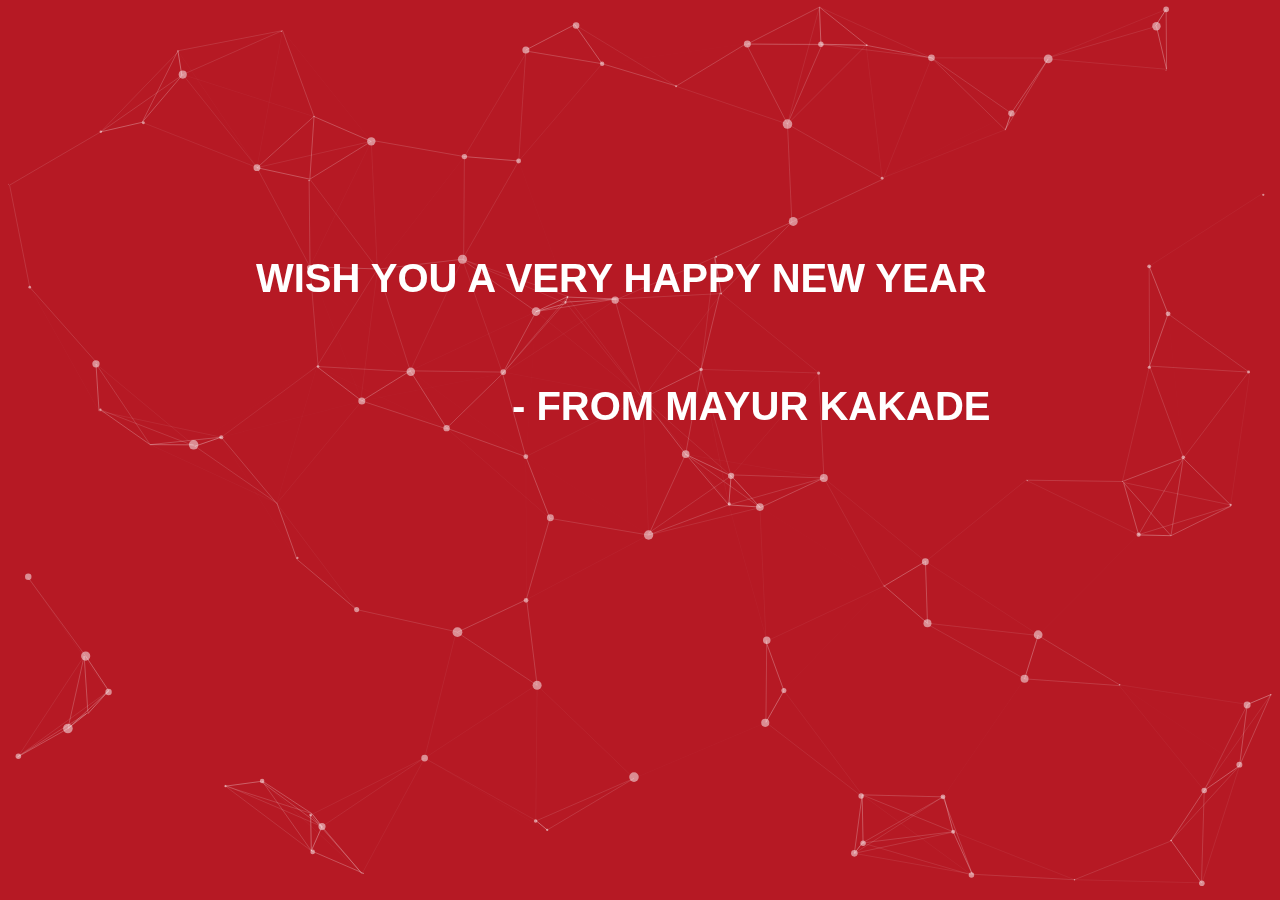
<file: particles/particles/demo/index.html>
<!DOCTYPE html>
<html lang="en">
<head>
  <meta charset="utf-8">
  <title>particles.js</title>
  <meta name="description" content="particles.js is a lightweight JavaScript library for creating particles.">
  <meta name="author" content="Vincent Garreau" />
  <meta name="viewport" content="width=device-width, initial-scale=1.0, minimum-scale=1.0, maximum-scale=1.0, user-scalable=no">
  <link rel="stylesheet" media="screen" href="css/style.css">
</head>
<body>


<h2>WISH YOU A VERY HAPPY NEW YEAR</h2>
<h1>- FROM MAYUR KAKADE</h1>
<!-- count particles -->


<!-- particles.js container -->
<div id="particles-js"></div>

<!-- scripts -->
<script src="../particles.js"></script>
<script src="js/app.js"></script>

<!-- stats.js -->
<script src="js/lib/stats.js"></script>

</body>
</html>
</file>
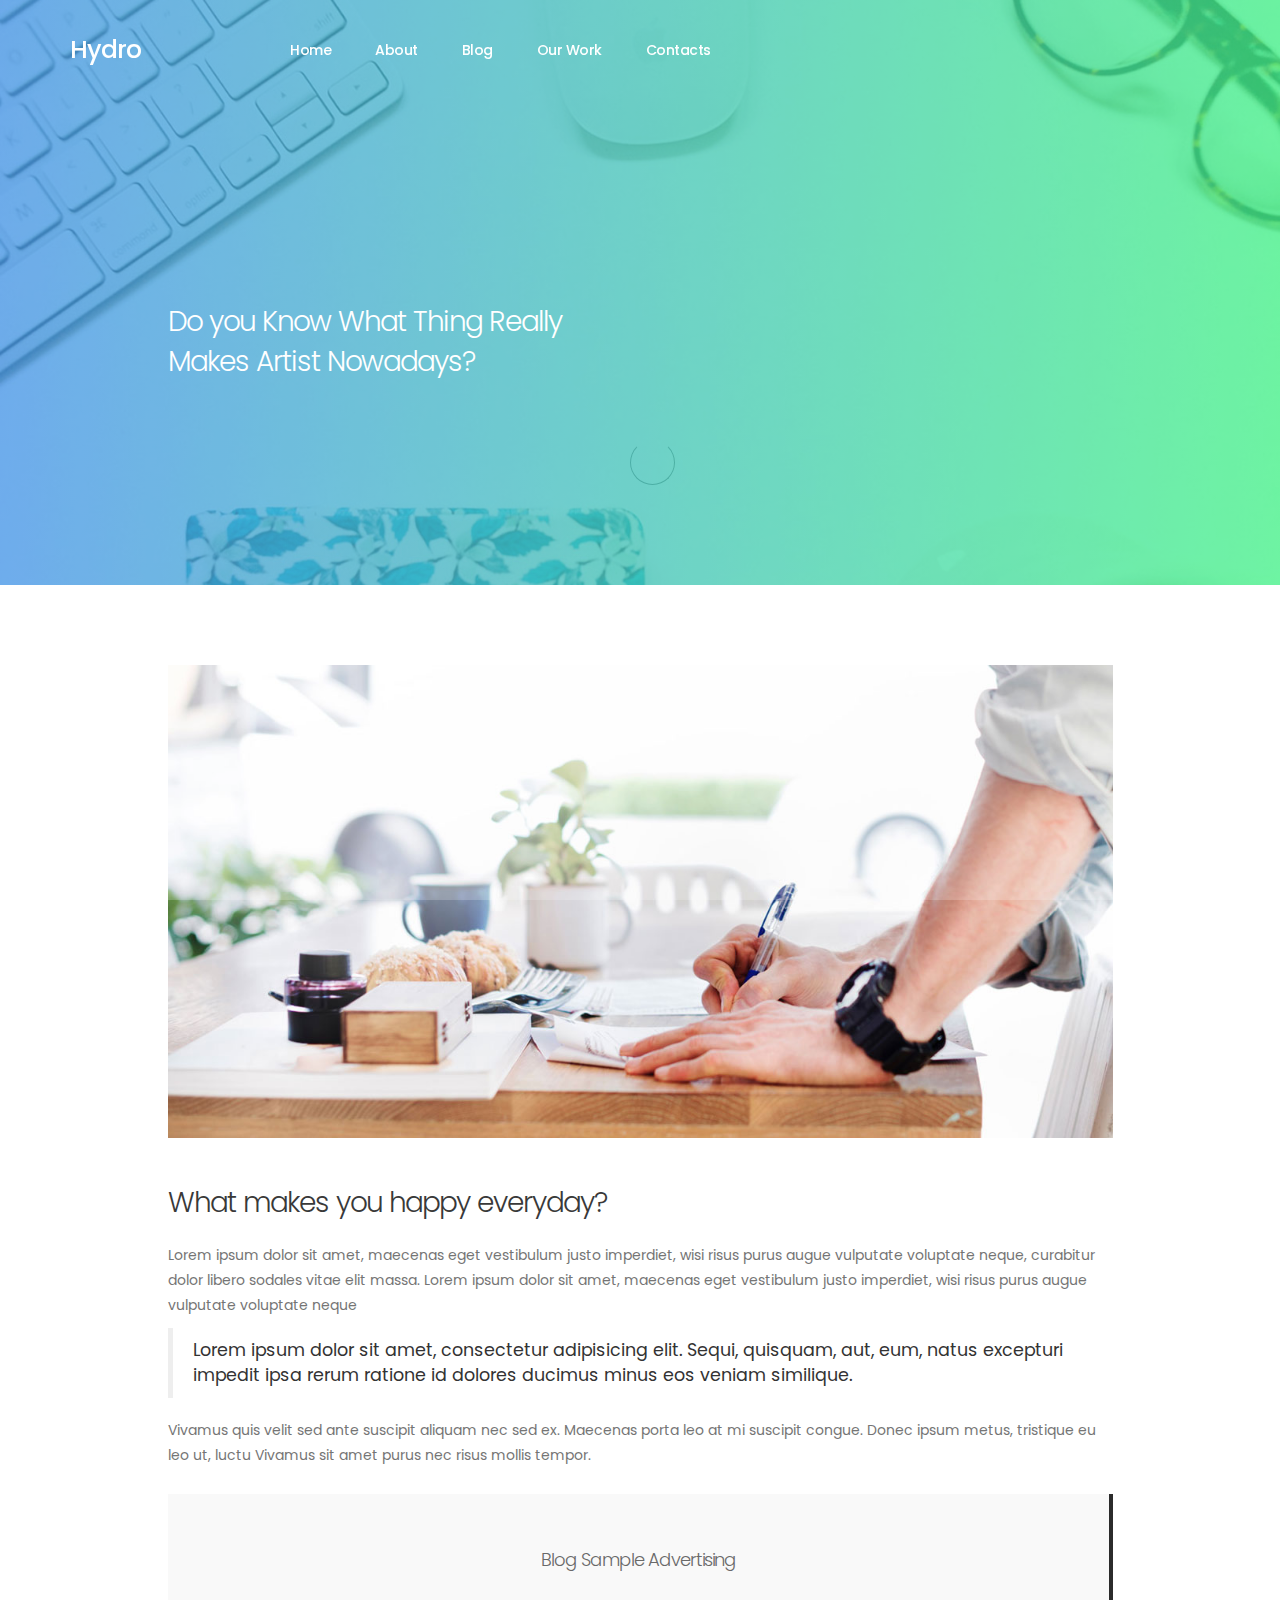
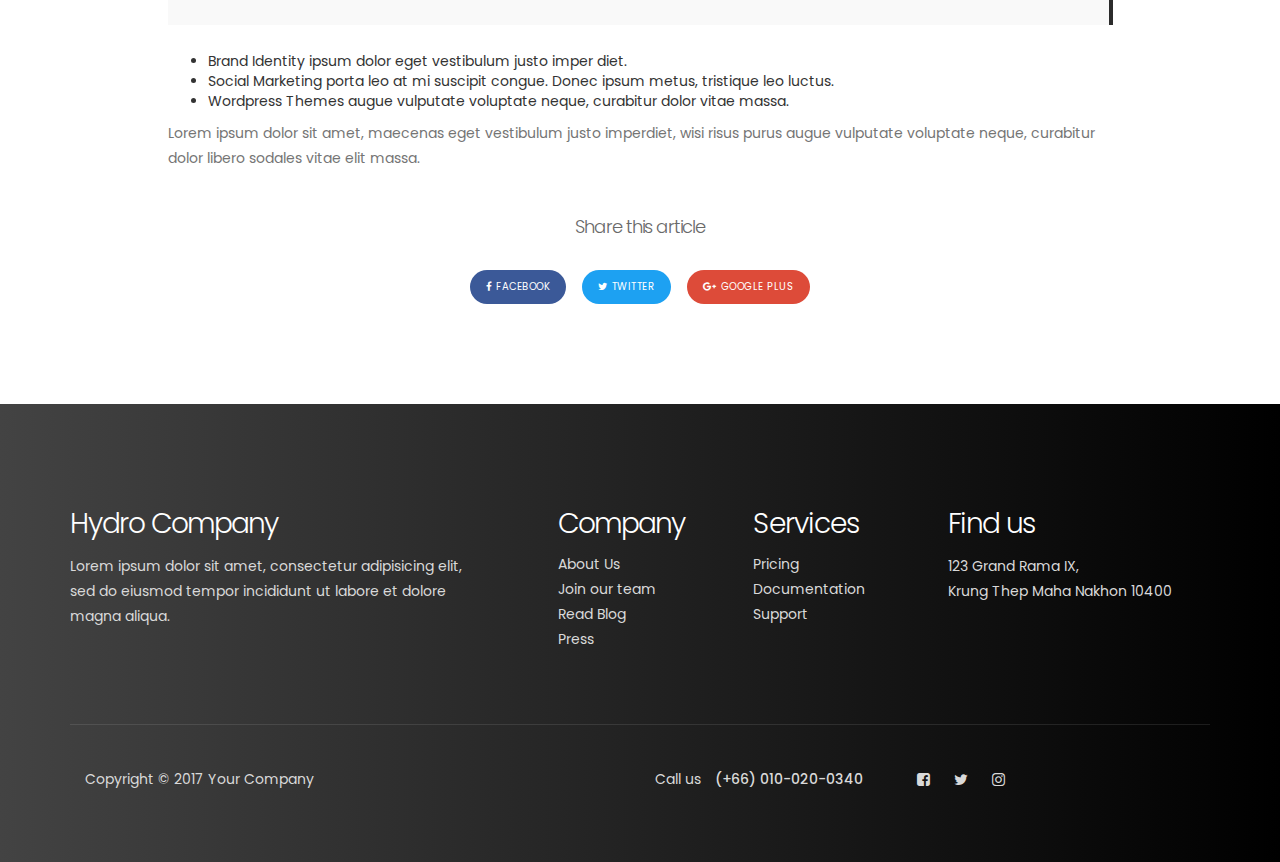
<file: blog-graphics.html>
<!DOCTYPE html>
<html lang="en">
<head>

     <title>Hydro - Blog Page</title>
     <meta charset="UTF-8">
     <meta http-equiv="X-UA-Compatible" content="IE=Edge">
     <meta name="description" content="">
     <meta name="keywords" content="">
     <meta name="author" content="">
     <meta name="viewport" content="width=device-width, initial-scale=1, maximum-scale=1">

     <link rel="stylesheet" href="css/bootstrap.min.css">
     <link rel="stylesheet" href="css/magnific-popup.css">
     <link rel="stylesheet" href="css/font-awesome.min.css">

     <!-- MAIN CSS -->
     <link rel="stylesheet" href="css/templatemo-style.css">
</head>
<body>

     <!-- PRE LOADER -->
     <section class="preloader">
          <div class="spinner">
               <span class="spinner-rotate"></span>
          </div>
     </section>


     <!-- MENU -->
     <section class="navbar custom-navbar navbar-fixed-top" role="navigation">
          <div class="container">

               <div class="navbar-header">
                    <button class="navbar-toggle" data-toggle="collapse" data-target=".navbar-collapse">
                         <span class="icon icon-bar"></span>
                         <span class="icon icon-bar"></span>
                         <span class="icon icon-bar"></span>
                    </button>

                    <!-- lOGO TEXT HERE -->
                    <a href="index.html" class="navbar-brand">Hydro</a>
               </div>

               <!-- MENU LINKS -->
               <div class="collapse navbar-collapse">
                    <ul class="nav navbar-nav navbar-nav-first">
                         <li><a href="index.html#home" class="smoothScroll">Home</a></li>
                         <li><a href="index.html#about" class="smoothScroll">About</a></li>
                         <li><a href="index.html#blog" class="smoothScroll">Blog</a></li>
                         <li><a href="index.html#work" class="smoothScroll">Our Work</a></li>
                         <li><a href="index.html#contact" class="smoothScroll">Contacts</a></li>
                    </ul>


               </div>

          </div>
     </section>


     <!-- BLOG HEADER -->
     <section id="blog-header" data-stellar-background-ratio="0.5">
          <div class="overlay"></div>
          <div class="container">
               <div class="row">

                    <div class="col-md-offset-1 col-md-5 col-sm-12">
                         <h2>Do you Know What Thing Really Makes Artist Nowadays?</h2>
                    </div>

               </div>
          </div>
     </section>


     <!-- BLOG DETAIL -->
     <section id="blog-detail" data-stellar-background-ratio="0.5">
          <div class="container">
               <div class="row">

                    <div class="col-md-offset-1 col-md-10 col-sm-12">
                         <!-- BLOG THUMB -->
                         <div class="blog-detail-thumb">
                              <div class="blog-image">
                                   <img src="images/blog-detail-image.jpg" class="img-responsive" alt="Blog Image">
                              </div>
                              <h2>What makes you happy everyday?</h2>
                              <p>Lorem ipsum dolor sit amet, maecenas eget vestibulum justo imperdiet, wisi risus purus augue vulputate voluptate neque, curabitur dolor libero sodales vitae elit massa. Lorem ipsum dolor sit amet, maecenas eget vestibulum justo imperdiet, wisi risus purus augue vulputate voluptate neque</p>

                              <blockquote>Lorem ipsum dolor sit amet, consectetur adipisicing elit. Sequi, quisquam, aut, eum, natus excepturi impedit ipsa rerum ratione id dolores ducimus minus eos veniam similique.</blockquote>

                              <p>Vivamus quis velit sed ante suscipit aliquam nec sed ex. Maecenas porta leo at mi suscipit congue. Donec ipsum metus, tristique eu leo ut, luctu Vivamus sit amet purus nec risus mollis tempor.</p>

                              <div class="blog-ads">
                                   <h4>Blog Sample Advertising</h4>
                              </div>

                              <ul>
                                   <li>Brand Identity ipsum dolor eget vestibulum justo imper diet.</li>
                                   <li>Social Marketing porta leo at mi suscipit congue. Donec ipsum metus, tristique leo luctus.</li>
                                   <li>Wordpress Themes augue vulputate voluptate neque, curabitur dolor vitae massa.</li>
                              </ul>
                              <p>Lorem ipsum dolor sit amet, maecenas eget vestibulum justo imperdiet, wisi risus purus augue vulputate voluptate neque, curabitur dolor libero sodales vitae elit massa.</p>
                              <div class="blog-social-share">
                                   <h4>Share this article</h4>
                                   <a href="https://www.facebook.com/templatemo" class="btn btn-primary"><i class="fa fa-facebook"></i>facebook</a>
                                   <a href="#" class="btn btn-success"><i class="fa fa-twitter"></i>twitter</a>
                                   <a href="#" class="btn btn-danger"><i class="fa fa-google-plus"></i>google plus</a>
                              </div>
                         </div>
                    </div>

               </div>
          </div>
     </section>


     <!-- FOOTER -->
     <footer data-stellar-background-ratio="0.5">
          <div class="container">
               <div class="row">

                    <div class="col-md-5 col-sm-12">
                         <div class="footer-thumb footer-info">
                              <h2>Hydro Company</h2>
                              <p>Lorem ipsum dolor sit amet, consectetur adipisicing elit, sed do eiusmod tempor incididunt ut labore et dolore magna aliqua.</p>
                         </div>
                    </div>

                    <div class="col-md-2 col-sm-4">
                         <div class="footer-thumb">
                              <h2>Company</h2>
                              <ul class="footer-link">
                                   <li><a href="#">About Us</a></li>
                                   <li><a href="#">Join our team</a></li>
                                   <li><a href="#">Read Blog</a></li>
                                   <li><a href="#">Press</a></li>
                              </ul>
                         </div>
                    </div>

                    <div class="col-md-2 col-sm-4">
                         <div class="footer-thumb">
                              <h2>Services</h2>
                              <ul class="footer-link">
                                   <li><a href="#">Pricing</a></li>
                                   <li><a href="#">Documentation</a></li>
                                   <li><a href="#">Support</a></li>
                              </ul>
                         </div>
                    </div>

                    <div class="col-md-3 col-sm-4">
                         <div class="footer-thumb">
                              <h2>Find us</h2>
                              <p>123 Grand Rama IX, <br> Krung Thep Maha Nakhon 10400</p>
                         </div>
                    </div>

                    <div class="col-md-12 col-sm-12">
                         <div class="footer-bottom">
                              <div class="col-md-6 col-sm-5">
                                   <div class="copyright-text">
                                        <p>Copyright &copy; 2017 Your Company</p>
                                   </div>
                              </div>
                              <div class="col-md-6 col-sm-7">
                                   <div class="phone-contact">
                                        <p>Call us <span>(+66) 010-020-0340</span></p>
                                   </div>
                                   <ul class="social-icon">
                                        <li><a href="#" class="fa fa-facebook-square" attr="facebook icon"></a></li>
                                        <li><a href="#" class="fa fa-twitter"></a></li>
                                        <li><a href="#" class="fa fa-instagram"></a></li>
                                   </ul>
                              </div>
                         </div>
                    </div>

               </div>
          </div>
     </footer>

     <!-- MODAL -->
     <section class="modal fade" id="modal-form" tabindex="-1" role="dialog" aria-labelledby="myModalLabel" aria-hidden="true">
          <div class="modal-dialog modal-lg">
               <div class="modal-content modal-popup">

                    <div class="modal-header">
                         <button type="button" class="close" data-dismiss="modal" aria-label="Close">
                              <span aria-hidden="true">&times;</span>
                         </button>
                    </div>

                    <div class="modal-body">
                         <div class="container-fluid">
                              <div class="row">

                                   <div class="col-md-12 col-sm-12">
                                        <div class="modal-title">
                                             <h2>Hydro Co</h2>
                                        </div>

                                        <!-- NAV TABS -->
                                        <ul class="nav nav-tabs" role="tablist">
                                             <li class="active"><a href="#sign_up" aria-controls="sign_up" role="tab" data-toggle="tab">Create an account</a></li>
                                             <li><a href="#sign_in" aria-controls="sign_in" role="tab" data-toggle="tab">Sign In</a></li>
                                        </ul>

                                        <!-- TAB PANES -->
                                        <div class="tab-content">
                                             <div role="tabpanel" class="tab-pane fade in active" id="sign_up">
                                                  <form action="#" method="post">
                                                       <input type="text" class="form-control" name="name" placeholder="Name" required>
                                                       <input type="telephone" class="form-control" name="telephone" placeholder="Telephone" required>
                                                       <input type="email" class="form-control" name="email" placeholder="Email" required>
                                                       <input type="password" class="form-control" name="password" placeholder="Password" required>
                                                       <input type="submit" class="form-control" name="submit" value="Submit Button">
                                                  </form>
                                             </div>

                                             <div role="tabpanel" class="tab-pane fade in" id="sign_in">
                                                  <form action="#" method="post">
                                                       <input type="email" class="form-control" name="email" placeholder="Email" required>
                                                       <input type="password" class="form-control" name="password" placeholder="Password" required>
                                                       <input type="submit" class="form-control" name="submit" value="Submit Button">
                                                       <a href="https://www.facebook.com/templatemo">Forgot your password?</a>
                                                  </form>
                                             </div>
                                        </div>
                                   </div>

                              </div>
                         </div>
                    </div>

               </div>
          </div>
     </section>

     <!-- SCRIPTS -->
     <script src="js/jquery.js"></script>
     <script src="js/bootstrap.min.js"></script>
     <script src="js/jquery.stellar.min.js"></script>
     <script src="js/jquery.magnific-popup.min.js"></script>
     <script src="js/smoothscroll.js"></script>
     <script src="js/custom.js"></script>

</body>
</html>
</file>
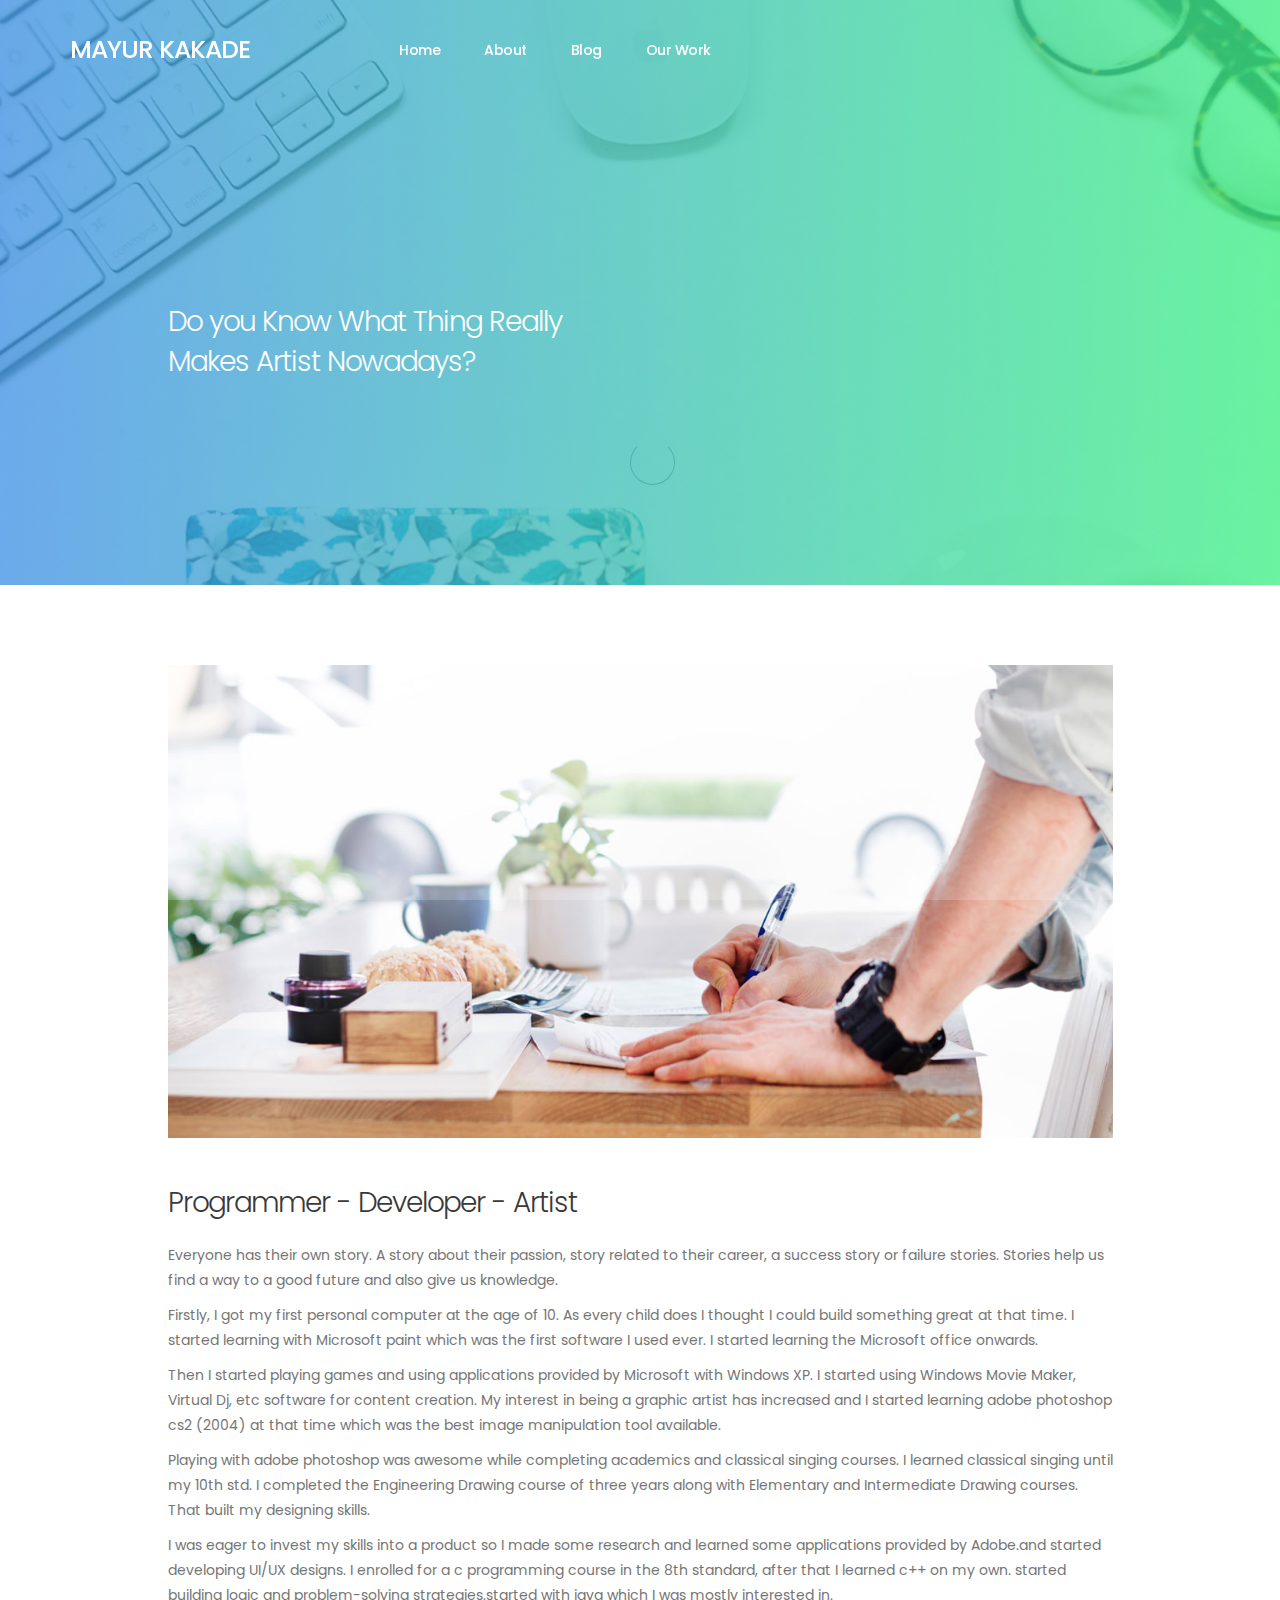
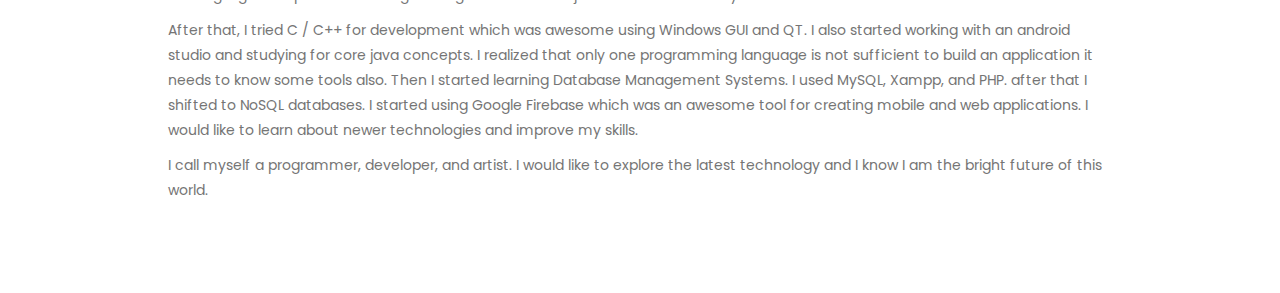
<file: blog-myself.html>
<!DOCTYPE html>
<html lang="en">
<head>

     <title>My Little Story</title>
     <meta charset="UTF-8">
     <meta http-equiv="X-UA-Compatible" content="IE=Edge">
     <meta name="description" content="">
     <meta name="keywords" content="">
     <meta name="author" content="">
     <meta name="viewport" content="width=device-width, initial-scale=1, maximum-scale=1">

     <link rel="stylesheet" href="css/bootstrap.min.css">
     <link rel="stylesheet" href="css/magnific-popup.css">
     <link rel="stylesheet" href="css/font-awesome.min.css">

     <!-- MAIN CSS -->
     <link rel="stylesheet" href="css/templatemo-style.css">
</head>
<body>

     <!-- PRE LOADER -->
     <section class="preloader">
          <div class="spinner">
               <span class="spinner-rotate"></span>
          </div>
     </section>


     <!-- MENU -->
     <section class="navbar custom-navbar navbar-fixed-top" role="navigation">
          <div class="container">

               <div class="navbar-header">
                    <button class="navbar-toggle" data-toggle="collapse" data-target=".navbar-collapse">
                         <span class="icon icon-bar"></span>
                         <span class="icon icon-bar"></span>
                         <span class="icon icon-bar"></span>
                    </button>

                    <!-- lOGO TEXT HERE -->
                    <a href="index.html" class="navbar-brand">MAYUR KAKADE</a>
               </div>

               <!-- MENU LINKS -->
               <div class="collapse navbar-collapse">
                    <ul class="nav navbar-nav navbar-nav-first">
                         <li><a href="index.html#home" class="smoothScroll">Home</a></li>
                         <li><a href="index.html#about" class="smoothScroll">About</a></li>
                         <li><a href="index.html#blog" class="smoothScroll">Blog</a></li>
                         <li><a href="index.html#work" class="smoothScroll">Our Work</a></li>
                         
                    </ul>
               </div>

          </div>
     </section>


     <!-- BLOG HEADER -->
     <section id="blog-header" data-stellar-background-ratio="0.5">
          <div class="overlay"></div>
          <div class="container">
               <div class="row">

                    <div class="col-md-offset-1 col-md-5 col-sm-12">
                         <h2>Do you Know What Thing Really Makes Artist Nowadays?</h2>
                    </div>

               </div>
          </div>
     </section>


     <!-- BLOG DETAIL -->
     <section id="blog-detail" data-stellar-background-ratio="0.5">
          <div class="container">
               <div class="row">

                    <div class="col-md-offset-1 col-md-10 col-sm-12">
                         <!-- BLOG THUMB -->
                         <div class="blog-detail-thumb">
                              <div class="blog-image">
                                   <img src="images/blog-detail-image.jpg" class="img-responsive" alt="Blog Image">
                              </div>
                              <h2>Programmer - Developer - Artist</h2>
                              <p>Everyone has their own story. A story about their passion, story related to their career, a success story or failure
                                stories. Stories help us find a way to a good future and also give us knowledge.</p>



                              <p>Firstly, I got my first personal computer at the age of 10. As every child does I thought I could build something great at that time. I started learning with Microsoft paint which was the first software I used ever. I started learning the Microsoft office onwards.</p>

                              <p>Then I started playing games and using applications provided by Microsoft with Windows XP. I started using Windows Movie Maker, Virtual Dj, etc software for content creation. My interest in being a graphic artist has increased and I started learning adobe photoshop cs2 (2004) at that time which was the best image manipulation tool available. </p>
                              <p>Playing with adobe photoshop was awesome while completing academics and classical singing courses. I learned classical singing until my 10th std. I completed the Engineering Drawing course of three years along with Elementary and Intermediate Drawing courses. That built my designing skills.</p>
                              <p>I was eager to invest my skills into a product so I made some research and learned some applications provided by Adobe.and started developing UI/UX designs.  I enrolled for a c programming course in the 8th standard,  after that I learned c++ on my own. started building logic and problem-solving strategies.started with java which I was mostly interested in. </p>
                              <p>After that, I tried C / C++ for development which was awesome using Windows GUI and QT. I also started working with an android studio and studying for core java concepts. I realized that only one programming language is not sufficient to build an application it needs to know some tools also. Then I started learning Database Management Systems. I used MySQL, Xampp, and PHP. after that I shifted to NoSQL databases. I started using Google Firebase which was an awesome tool for creating mobile and web applications. I would like to learn about newer technologies and improve my skills.</p>
                              <p>I call myself a programmer, developer, and artist. I would like to explore the latest technology and I know I am the bright future of this world. </p>



                              <!--<div class="blog-ads">
                                   <h4>Blog Sample Advertising</h4>
                              </div>-->

                              <!--<div class="blog-social-share">
                                   <h4>Share this article</h4>
                                   <a href="https://www.facebook.com/templatemo" class="btn btn-primary"><i class="fa fa-facebook"></i>facebook</a>
                                   <a href="#" class="btn btn-success"><i class="fa fa-twitter"></i>twitter</a>
                                   <a href="#" class="btn btn-danger"><i class="fa fa-google-plus"></i>google plus</a>
                              </div>-->
                         </div>
                    </div>

               </div>
          </div>
     </section>


     <!-- FOOTER -->
  


     <!-- MODAL -->
     <section class="modal fade" id="modal-form" tabindex="-1" role="dialog" aria-labelledby="myModalLabel" aria-hidden="true">
          <div class="modal-dialog modal-lg">
               <div class="modal-content modal-popup">

                    <div class="modal-header">
                         <button type="button" class="close" data-dismiss="modal" aria-label="Close">
                              <span aria-hidden="true">&times;</span>
                         </button>
                    </div>

                    <div class="modal-body">
                         <div class="container-fluid">
                              <div class="row">

                                   <div class="col-md-12 col-sm-12">
                                        <div class="modal-title">
                                             <h2>Hydro Co</h2>
                                        </div>

                                        <!-- NAV TABS -->
                                        <ul class="nav nav-tabs" role="tablist">
                                             <li class="active"><a href="#sign_up" aria-controls="sign_up" role="tab" data-toggle="tab">Create an account</a></li>
                                             <li><a href="#sign_in" aria-controls="sign_in" role="tab" data-toggle="tab">Sign In</a></li>
                                        </ul>

                                        <!-- TAB PANES -->
                                        <div class="tab-content">
                                             <div role="tabpanel" class="tab-pane fade in active" id="sign_up">
                                                  <form action="#" method="post">
                                                       <input type="text" class="form-control" name="name" placeholder="Name" required>
                                                       <input type="telephone" class="form-control" name="telephone" placeholder="Telephone" required>
                                                       <input type="email" class="form-control" name="email" placeholder="Email" required>
                                                       <input type="password" class="form-control" name="password" placeholder="Password" required>
                                                       <input type="submit" class="form-control" name="submit" value="Submit Button">
                                                  </form>
                                             </div>

                                             <div role="tabpanel" class="tab-pane fade in" id="sign_in">
                                                  <form action="#" method="post">
                                                       <input type="email" class="form-control" name="email" placeholder="Email" required>
                                                       <input type="password" class="form-control" name="password" placeholder="Password" required>
                                                       <input type="submit" class="form-control" name="submit" value="Submit Button">
                                                       <a href="https://www.facebook.com/templatemo">Forgot your password?</a>
                                                  </form>
                                             </div>
                                        </div>
                                   </div>

                              </div>
                         </div>
                    </div>

               </div>
          </div>
     </section>
     <!-- SCRIPTS -->
     <script src="js/jquery.js"></script>
     <script src="js/bootstrap.min.js"></script>
     <script src="js/jquery.stellar.min.js"></script>
     <script src="js/jquery.magnific-popup.min.js"></script>
     <script src="js/smoothscroll.js"></script>
     <script src="js/custom.js"></script>

</body>
</html>
</file>
<file: css/templatemo-style.css>
@import url('https://fonts.googleapis.com/css?family=Poppins:400,500,600');

  body {
    background: #ffffff;
    font-family: 'Poppins', sans-serif;
    overflow-x: hidden;
  }


  /*---------------------------------------
     TYPOGRAPHY              
  -----------------------------------------*/

  h1,h2,h3,h4,h5,h6 {
    font-weight: 300;
    line-height: inherit;
    letter-spacing: -1px;
  }

  h1 {
    color: #292929;
    font-size: 3em;
    margin-bottom: 30px;
  }

  h2 {
    color: #393939;
    font-size: 2em;
  }

  h3 {
    color: #505050;
    font-size: 1.5em;
    font-weight: 500;
    margin-bottom: 0;
  }

  h4 {
    color: #696969;
    font-size: 18px;
    line-height: normal;
  }

  p {
    color: #757575;
    font-size: 14px;
    font-weight: normal;
    line-height: 25px;
  }

  strong {
    font-weight: 500;
  }


  /*---------------------------------------
     GENERAL               
  -----------------------------------------*/

  * {
    -webkit-box-sizing: border-box;
    -moz-box-sizing: border-box;
    box-sizing: border-box;
  }

  *:before,
  *:after {
    -webkit-box-sizing: border-box;
    -moz-box-sizing: border-box;
    box-sizing: border-box;
  }

  a {
    color: #252525;
    font-weight: normal;
    -webkit-transition: 0.5s;
    transition: 0.5s;
    text-decoration: none !important;
  }

  a:hover, a:active, a:focus {
    color: #ce3232;
    outline: none;
  }

  .section-title {
    margin-bottom: 60px;
  }

  .section-title h2 {
    margin-top: 0;
    margin-bottom: 10px;
    line-height: 0;
  }

  .section-title .line-bar {
    color: #d9d9d9;
    display: block;
    font-size: 5em;
    line-height: 0;
  }

  .section-btn {
    background: #ce3232;
    border: 0;
    border-radius: 100px;
    color: #ffffff;
    cursor: pointer;
    font-size: inherit;
    font-weight: normal;
    padding: 15px 30px;
    -webkit-transition: 0.5s;
    transition: 0.5s;
  }

  .section-btn:hover,
  .section-btn:focus {
    background: #00F260;  /* fallback for old browsers */
    background: -webkit-linear-gradient(to right, #0575E6, #00F260);  /* Chrome 10-25, Safari 5.1-6 */
    background: linear-gradient(to right, #0575E6, #00F260); /* W3C, IE 10+/ Edge, Firefox 16+, Chrome 26+, Opera 12+, Safari 7+ */
    border-color: transparent;
    color: #393939;
  }

  .overlay {
    background: #00F260;  /* fallback for old browsers */
    background: -webkit-linear-gradient(to right, #0575E6, #00F260);  /* Chrome 10-25, Safari 5.1-6 */
    background: linear-gradient(to right, #0575E6, #00F260); /* W3C, IE 10+/ Edge, Firefox 16+, Chrome 26+, Opera 12+, Safari 7+ */
    opacity: 0.7;
    position: absolute;
    width: 100%;
    height: 100%;
    top: 0;
    right: 0;
    left: 0;
  }

  section {
    padding-top: 80px;
    padding-bottom: 80px;
    text-align: center;
  }


  /*---------------------------------------
       PRE LOADER              
  -----------------------------------------*/

  .preloader {
    position: fixed;
    top: 0;
    left: 0;
    width: 100%;
    height: 100%;
    z-index: 99999;
    display: flex;
    flex-flow: row nowrap;
    justify-content: center;
    align-items: center;
    background: none repeat scroll 0 0 #ffffff;
  }

  .spinner {
    border: 1px solid transparent;
    border-radius: 3px;
    position: relative;
  }

  .spinner:before {
    content: '';
    box-sizing: border-box;
    position: absolute;
    top: 50%;
    left: 50%;
    width: 45px;
    height: 45px;
    margin-top: -10px;
    margin-left: -10px;
    border-radius: 50%;
    border: 1px solid #575757;
    border-top-color: #ffffff;
    animation: spinner .9s linear infinite;
  }

  @-webkit-@keyframes spinner {
    to {transform: rotate(360deg);}
  }

  @keyframes spinner {
    to {transform: rotate(360deg);}
  }


  /*---------------------------------------
      MENU              
  -----------------------------------------*/

  .custom-navbar {
    border: none;
    margin-bottom: 0;
    padding: 25px 0;
  }

  .custom-navbar .navbar-brand {
    color: #ffffff;
    font-size: 25px;
    font-weight: 500;
    letter-spacing: -1px;
  }

  .top-nav-collapse {
    background: #ffffff;
  }

  .custom-navbar .navbar-nav.navbar-nav-first {
    margin-left: 8em;
  }

  .custom-navbar .navbar-nav.navbar-right li a {
    padding-right: 12px;
    padding-left: 12px;
  }

  .custom-navbar .section-btn {
    padding: 15px;
    margin-left: 2em;
  }

  .custom-navbar .section-btn:hover {
    background: #000000;  /* fallback for old browsers */
    background: -webkit-linear-gradient(to right, #434343, #000000);  /* Chrome 10-25, Safari 5.1-6 */
    background: linear-gradient(to right, #434343, #000000); /* W3C, IE 10+/ Edge, Firefox 16+, Chrome 26+, Opera 12+, Safari 7+ */
  }

  .custom-navbar .section-btn a {
    padding: 0;
  }

  .custom-navbar .nav .section-btn a:hover {
    color: #ffffff;
  }

  .custom-navbar .nav li a {
    font-size: 14px;
    font-weight: 500;
    color: #ffffff;
    letter-spacing: -0.5px;
    padding-right: 22px;
    padding-left: 22px;
  }

  .custom-navbar .nav li a:hover {
    background: transparent;
    color: #ce3232;
  }

  .custom-navbar .navbar-nav > li > a:hover,
  .custom-navbar .navbar-nav > li > a:focus {
    background-color: transparent;
  }

  .custom-navbar .nav li.active > a {
    background-color: transparent;
    color: #ce3232;
  }

  .custom-navbar .navbar-toggle {
    border: none;
    padding-top: 10px;
  }

  .custom-navbar .navbar-toggle {
    background-color: transparent;
  }

  .custom-navbar .navbar-toggle .icon-bar {
    background: #252525;
    border-color: transparent;
  }

  @media(min-width:768px) {
    .custom-navbar {
      border-bottom: 0;
      background: 0 0; 
    }

    .custom-navbar.top-nav-collapse {
      background: #ffffff;
      -webkit-box-shadow: 0 1px 30px rgba(0, 0, 0, 0.1);
      -moz-box-shadow: 0 1px 30px rgba(0, 0, 0, 0.1);
      box-shadow: 0 1px 30px rgba(0, 0, 0, 0.1);
      padding: 12px 0;
    }

    .top-nav-collapse .navbar-brand {
      color: #252525;
    }

    .top-nav-collapse .nav li a {
      color: #575757;
    }

    .top-nav-collapse .nav .section-btn a {
      color: #ffffff;
    }
  }



  /*---------------------------------------
      HOME              
  -----------------------------------------*/

  #home {
    background: url('../images/home-bg.jpg') no-repeat center center;
    background-size: cover;
    vertical-align: middle;
    display: -webkit-box;
    display: -webkit-flex;
    display: -ms-flexbox;
    display: flex;
    -webkit-box-align: center;
    -webkit-align-items: center;
    -ms-flex-align: center;
    align-items: center;
    min-height: 100vh;
    position: relative;
    overflow: hidden;
    padding-top: 10em;
    text-align: left;
  }

  #home h1 {
    color: #ffffff;
  }

  .home-info .section-btn {
    background: transparent;
    border: 2px solid #f9f9f9;
    color: #f9f9f9;
  }

  .home-info .section-btn:hover,
  .home-info .section-btn:focus {
    background: #ce3232;
    border-color: transparent;
    color: #ffffff;
  }

  .home-info span {
    display: inline-block;
    vertical-align: middle;
    color: #f9f9f9;
    font-weight: 500;
    margin-left: 20px; 
  }

  .home-info span small {
    display: block;
  }



  /*---------------------------------------
      ABOUT              
  -----------------------------------------*/

  #about {
    text-align: left;
    padding-bottom: 0;
  }

  #about .about-info:first-child {
    margin-right: 40px;
  }

  .about-info .section-title {
    margin: 40px 0 40px 0;
  }

  .about-info {
    margin-top: 60px;
  }

  .skill-thumb strong {
    display: inline-block;
    margin-bottom: 10px;
  }

  .skill-thumb .progress {
    background: #ffffff;
    border-radius: 5px;
    box-shadow: none;
    height: 3px;
    margin-bottom: 25px;
  }

  .skill-thumb .progress-bar {
    background: #1f1f1f;
    box-shadow: none;
  }



  /*---------------------------------------
      WORK             
  -----------------------------------------*/

  .work-info img {
    width: 100%;
    border-radius: 100%;
  }

  #work .work-thumb {
    overflow: hidden;
    position: relative;
    cursor: pointer;
    border-radius: 3px;
  }

  .work-thumb .work-info {
    position: absolute;
    top: 0px;
    left: 0px;
    right: 0px;
    bottom: 0px;
    display: flex;
    align-items: center;
    justify-content: center;
    flex-direction: column;
    text-align: center;
  }

  .work-thumb .work-info:after {
    position: absolute;
    top: 0px;
    left: 0px;
    right: 0px;
    bottom: 0px;
    content: "";
    background: #ce3232;
    opacity: 0;
    transition: 0.5s;
  }

  .work-thumb .work-info:hover::after {
    opacity: 0.9;
  }

  .work-thumb .work-info h3,
  .work-thumb .work-info small {
    transform: translateY(100%);
    opacity: 0;
    display: block;
    transition: 0.5s 0.2s;
    color: #ffffff;
    z-index: 2;
    position: relative;
  }

  .work-thumb .work-info small {
    color: #d9d9d9;
    text-transform: uppercase;
    font-size: 12px;
    font-weight: 500;
    letter-spacing: 1px;
    margin-top: 3px;
  }

  .work-thumb:hover .work-info h3,
  .work-thumb:hover .work-info small {
    transform: translateY(0px);
    opacity: 1;
  }



  /*---------------------------------------
      BLOG             
  -----------------------------------------*/

  #blog {
    background: #f0f0f0;
  }

  #blog-header,
  #blog-detail {
    text-align: left;
  }

  #blog-header {
    background: url('../images/blog-header-bg.jpg') no-repeat center center;
    background-size: cover;
    display: -webkit-box;
    display: -webkit-flex;
    display: -ms-flexbox;
    display: flex;
    -webkit-box-align: center;
    -webkit-align-items: center;
    -ms-flex-align: center;
    align-items: center;
    height: 65vh;
    color: #ffffff;
    position: relative;
    padding-top: 12em;
  }

  #blog-header h2 {
    color: #ffffff;
  }

  .blog-thumb {
    background: #ffffff;
    -webkit-box-shadow: 0 1px 30px rgba(0, 0, 0, 0.1);
    -moz-box-shadow: 0 1px 30px rgba(0, 0, 0, 0.1);
    box-shadow: 0 1px 30px rgba(0, 0, 0, 0.1);
    border-radius: 3px;
    text-align: left;
    margin-bottom: 30px;
    height: 350px;
  }

  .media.blog-thumb .media-left {
    width: 45%;
  }

  .blog-thumb small {
    color: #ce3232;
    font-weight: 500;
    display: block;
  }

  .blog-thumb small .fa {
    margin-right: 5px;
  }

  .blog-thumb h4 {
    margin-top: 2px;
    margin-bottom: 0px;
  }

  #blog-detail h2 {
    padding: 25px 0 10px 0;
  }

  .blog-info {
    padding: 75px 25px;
  }

  .blog-info h3 {
    margin: 0;
    padding: 8px 0 6px 0;
    text-transform: capitalize;
  }

  .blog-info .section-btn {
    background: #f0f0f0;
    color: #393939;
    margin-top: 20px;
  }

  .blog-info .section-btn:hover {
    background: #00F260;  /* fallback for old browsers */
    background: -webkit-linear-gradient(to right, #0575E6, #00F260);  /* Chrome 10-25, Safari 5.1-6 */
    background: linear-gradient(to right, #0575E6, #00F260); /* W3C, IE 10+/ Edge, Firefox 16+, Chrome 26+, Opera 12+, Safari 7+ */
    color: #ffffff;
  }

  .blog-thumb ul {
    margin: 32px 12px 22px 0px;
  }

  .blog-thumb ul li {
    list-style: square;
    font-weight: normal;
    padding: 4px 12px 4px 0px;
  }

  .blog-social-share {
    text-align: center;
    padding-top: 22px;
  }

  .blog-social-share .btn {
    border-radius: 100px;
    border: none;
    font-size: 10px;
    letter-spacing: 0.5px;
    text-transform: uppercase;
    margin: 20px 6px;
    padding: 10px 16px;
  }

  .blog-social-share .btn-primary {
    background: #3b5998;
  }

  .blog-social-share .btn-success {
    background: #1da1f2;
  }

  .blog-social-share .btn-danger {
    background: #dd4b39;
  }

  .blog-social-share a .fa {
    padding-right: 4px;
  }

  .blog-ads {
    background: #f9f9f9;
    border-right: 4px solid #2b2b2b;
    padding: 42px;
    text-align: center;
    margin: 26px 0 26px 0;
  }

  .blog-ads h4 {
    font-size: 18px;
  }



  /*---------------------------------------
      CONTACTS             
  -----------------------------------------*/

  #contact {
    background: #00F260;  /* fallback for old browsers */
    background: -webkit-linear-gradient(to right, #0575E6, #00F260);  /* Chrome 10-25, Safari 5.1-6 */
    background: linear-gradient(to right, #0575E6, #00F260); /* W3C, IE 10+/ Edge, Firefox 16+, Chrome 26+, Opera 12+, Safari 7+ */
  }

  #contact .section-title h2 {
    color: #ffffff;
  }

  .google-map {
    border-radius: 100%;
    width: 300px;
    height: 300px;
    overflow: hidden;
    margin: 0 auto;
  }

  .google-map iframe {
    border: 0;
    width: 300px;
    height: 300px;
  }

  #contact .form-control {
    border: 0;
    border-radius: 5px;
    box-shadow: none;
    color: rgba(20,20,20,0.5);
    font-size: 14px;
    font-weight: normal;
    margin-bottom: 15px;
    padding-left: 8px;
  }

  #contact input,
  #contact select {
    height: 55px;
  }

  #contact select {
    color: rgba(20,20,20,0.5);
  }

  #contact input[type='submit'] {
    background: #ce3232;
    border-radius: 100px;
    color: #ffffff;
    font-weight: 500;
  }



  /*---------------------------------------
     FOOTER              
  -----------------------------------------*/

  footer {
    background: #000000;  /* fallback for old browsers */
    background: -webkit-linear-gradient(to right, #434343, #000000);  /* Chrome 10-25, Safari 5.1-6 */
    background: linear-gradient(to right, #434343, #000000); /* W3C, IE 10+/ Edge, Firefox 16+, Chrome 26+, Opera 12+, Safari 7+ */
    position: relative;
    padding-top: 80px;
    padding-bottom: 60px;
  }

  footer h2 {
    color: #ffffff;
  }

  .footer-link {
    margin: 0;
    padding: 0;
  }

  .footer-link li {
    display: block;
    list-style: none;
    margin: 5px 10px 5px 0;
  }

  footer p,
  footer span,
  .footer-link li a {
    color: #d9d9d9;
  }

  .copyright-text p,
  .footer-bottom .phone-contact p {
    font-size: 14px;
  }

  .footer-info p {
    margin-right: 4em;
  }

  .footer-bottom {
    border-top: 1px solid rgba(255,255,255,0.1);
    margin-top: 5em;
    padding-top: 3em;
  }

  .footer-bottom .phone-contact,
  .footer-bottom .social-icon {
    display: inline-block;
    vertical-align: top;
  }

  .footer-bottom .phone-contact {
    margin-right: 40px;
  }

  .footer-bottom .phone-contact span {
    font-weight: 500;
    display: inline-block;
    margin-left: 10px;
  }


  /*---------------------------------------
     SOCIAL ICON              
  -----------------------------------------*/

  .social-icon {
    position: relative;
    padding: 0;
    margin: 0;
  }

  .social-icon li {
    display: inline-block;
    list-style: none;
  }

  .social-icon li a {
    border-radius: 100px;
    color: #d9d9d9;
    font-size: 15px;
    text-decoration: none;
    position: relative;
    margin: 5px 10px;
  }

  .social-icon li a:hover {
    color: #ce3232;
  }


  /*---------------------------------------
      MODAL FORM             
  -----------------------------------------*/

  @media (min-width: 992px) {
    .modal-dialog {
      width: 420px;
    }
  }

  .modal-open .modal {
    padding-left: 0 !important;
  }

  .modal-dialog .modal-content {
    background: #000000;  /* fallback for old browsers */
    background: -webkit-linear-gradient(to right, #434343, #000000);  /* Chrome 10-25, Safari 5.1-6 */
    background: linear-gradient(to right, #434343, #000000); /* W3C, IE 10+/ Edge, Firefox 16+, Chrome 26+, Opera 12+, Safari 7+ */
    border: none;
    border-radius: 2px;
    text-align: center;
    position: relative;
    padding: 2em;
  }

  .modal-header, .modal-footer {
    border-bottom: 0;
    padding: 0;
  }

  .modal-dialog .modal-body {
    padding: 0;
  }

  .modal-dialog .modal-body a {
    color: #d9d9d9;
  }

  .modal .close {
    color: #999;
    font-size: 40px;
    font-weight: 300;
    text-shadow: none;
    opacity: 1;
    position: absolute;
    top: 15px;
    right: 15px;
    z-index: 100;
    outline: none;
  }

  .modal-dialog .modal-title {
    margin-bottom: 20px;
  }

  .modal-dialog .modal-title h2 {
    color: #ffffff;
  }

  .modal-dialog .nav-tabs {
    display: inline-block;
  }

  .modal-dialog .nav-tabs > li > a {
    border: 0;
    color: #999999;
    margin-right: 0;
  }

  .modal-dialog .nav-tabs > li.active > a, 
  .modal-dialog .nav-tabs > li.active > a:hover, 
  .modal-dialog .nav-tabs > li.active > a:focus,
  .modal-dialog .nav>li>a:focus, 
  .modal-dialog .nav>li>a:hover {
    color: #ffffff;
    background-color: transparent;
    border: none;
    border-bottom: 1px solid #ce3232;
  }

  .modal-dialog .tab-content {
    padding-top: 20px;
  }

  .modal-dialog form .form-control {
    border-radius: 5px;
    border: 1px solid #595959;
    background: transparent;
    box-shadow: none;
    margin: 15px 0 15px 0;
    height: 50px;
  }

  .modal-dialog form .form-control:hover,
  .modal-dialog form .form-control:focus {
    border-color: #ffffff;
  }

  .modal-dialog form input[type="submit"] {
    background: #ce3232;
    border-color: transparent;
    border-radius: 100px;
    color: #ffffff;
    margin-top: 20px;
  }


  /*---------------------------------------
     RESPONSIVE STYLES              
  -----------------------------------------*/

  @media screen and (max-width: 1170px) {

    .custom-navbar .navbar-nav.navbar-nav-first {
      margin-left: inherit;
    }
  }

  @media screen and (max-width: 991px) {

    h3 {
      font-size: 1.2em;
    }

    p {
      font-size: 13px;
    }

    #home {
      text-align: center;
    }

    .home-info {
      margin-bottom: 3em;
    }

    .custom-navbar .nav li a {
      font-size: 13px;
      padding-right: 11px;
      padding-left: 11px;
    }

    .custom-navbar .section-btn {
      margin-left: 1em;
    }

    .blog-thumb {
      height: inherit;
    }

    .blog-info {
      padding: 45px 25px;
    }

    .media.blog-thumb .media-left {
      display: block;
      width: 100%;
      padding-right: 0;
      overflow: hidden;
    }

    .media.blog-thumb .media-left {
      height: 250px;
    }

    .media.blog-thumb .media-left img {
      position: relative;
      bottom: 10em;
    }

    #work .work-thumb,
    .footer-thumb {
      margin-top: 20px;
      margin-bottom: 30px;
    }
  }

  @media only screen and (min-width: 640px) and (max-width: 767px) {

    #blog-header {
      height: 100vh;
    }

    .media.blog-thumb .media-left {
      height: 550px;
    }

    .media.blog-thumb .media-left img {
      position: relative;
      bottom: 10em;
    }
  }

  @media screen and (max-width: 767px) {

    .custom-navbar {
      background: #ffffff;
      -webkit-box-shadow: 0 1px 30px rgba(0, 0, 0, 0.1);
      -moz-box-shadow: 0 1px 30px rgba(0, 0, 0, 0.1);
      box-shadow: 0 1px 30px rgba(0, 0, 0, 0.1);
      padding: 10px 0;
    }

    .custom-navbar .nav li a {
      line-height: normal;
      padding: 5px;
    }

    .custom-navbar .navbar-brand,
    .top-nav-collapse .navbar-brand {
      color: #252525;
      font-weight: 600;
    }

    .custom-navbar .nav li a,
    .top-nav-collapse .nav li a {
      color: #575757;
    }

    .custom-navbar .navbar-nav.navbar-right li {
      display: inline-block;
    }

    .custom-navbar .section-btn {
      display: block !important;
      width: 50%;
      margin: 10px auto 10px auto;
      padding: 10px;
    }

    .custom-navbar .section-btn a {
      color: #ffffff !important;
    }

    .home-info span {
      margin-top: 20px;
    }

    #about .about-info:first-child {
      margin-right: 0;
    }

    .about-info {
      margin: 40px 0 40px 0;
    }

    .google-map {
      margin-top: 50px;
    }

    footer {
      text-align: center;
    }

    .footer-info p,
    .footer-bottom .phone-contact {
      margin-right: 0;
    }
  }

  @media screen and (max-width: 639px) {

    h1 {
      font-size: 2em;
    }

    .media.blog-thumb .media-left {
      height: 320px;
    }

    .media.blog-thumb .media-left img {
      position: relative;
      bottom: 6em;
    }
    
  }
</file>
<file: particles/particles/demo/css/style.css>
/* =============================================================================
   HTML5 CSS Reset Minified - Eric Meyer
   ========================================================================== */

html,body,div,span,object,iframe,h1,h2,h3,h4,h5,h6,p,blockquote,pre,abbr,address,cite,code,del,dfn,em,img,ins,kbd,q,samp,small,strong,sub,sup,var,b,i,dl,dt,dd,ol,ul,li,fieldset,form,label,legend,table,caption,tbody,tfoot,thead,tr,th,td,article,aside,canvas,details,figcaption,figure,footer,header,hgroup,menu,nav,section,summary,time,mark,audio,video{margin:0;padding:0;border:0;outline:0;font-size:100%;vertical-align:baseline;background:transparent}
body{line-height:1}
article,aside,details,figcaption,figure,footer,header,hgroup,menu,nav,section{display:block}
nav ul{list-style:none}
blockquote,q{quotes:none}
blockquote:before,blockquote:after,q:before,q:after{content:none}
a{margin:0;padding:0;font-size:100%;vertical-align:baseline;background:transparent;text-decoration:none}
mark{background-color:#ff9;color:#000;font-style:italic;font-weight:bold}
del{text-decoration:line-through}
abbr[title],dfn[title]{border-bottom:1px dotted;cursor:help}
table{border-collapse:collapse;border-spacing:0}
hr{display:block;height:1px;border:0;border-top:1px solid #ccc;margin:1em 0;padding:0}
input,select{vertical-align:middle}
li{list-style:none}


/* =============================================================================
   My CSS
   ========================================================================== */

/* ---- base ---- */

html,body{
	width:100%;
	height:100%;
	background:#111;
	justify-content: center;
	position: relative;
}

html{
  -webkit-tap-highlight-color: rgba(0, 0, 0, 0);
}

body{
  font:normal 75% Arial, Helvetica, sans-serif;
}

canvas{
  display:block;
  vertical-align:bottom;
	justify-content: center;
}

h2{
	font-size: 40px;
	display: flex;
	position: absolute;
	margin-left: 20%;
	margin-top: 20%;
	color: #FFF;
}
h1{
	font-size: 40px;
	display: flex;
	position: absolute;
	margin-left: 40%;
	margin-top: 30%;
	color: #FFF;
}


/* ---- stats.js ---- */

.count-particles{
  background: #000022;
  position: absolute;
  top: 48px;
  left: 0;
  width: 80px;
  color: #13E8E9;
  font-size: .8em;
  text-align: left;
  text-indent: 4px;
  line-height: 14px;
  padding-bottom: 2px;
  font-family: Helvetica, Arial, sans-serif;
  font-weight: bold;
}

.js-count-particles{
  font-size: 1.1em;
}

#stats,
.count-particles{
  -webkit-user-select: none;
  margin-top: 5px;
  margin-left: 5px;
}

#stats{
  border-radius: 3px 3px 0 0;
  overflow: hidden;
}

.count-particles{
  border-radius: 0 0 3px 3px;
}


/* ---- particles.js container ---- */

#particles-js{
  width: 100%;
  height: 100%;
  background-color: #b61924;
  background-image: url('');
  background-size: cover;
  background-position: 50% 50%;
  background-repeat: no-repeat;
}
</file>
